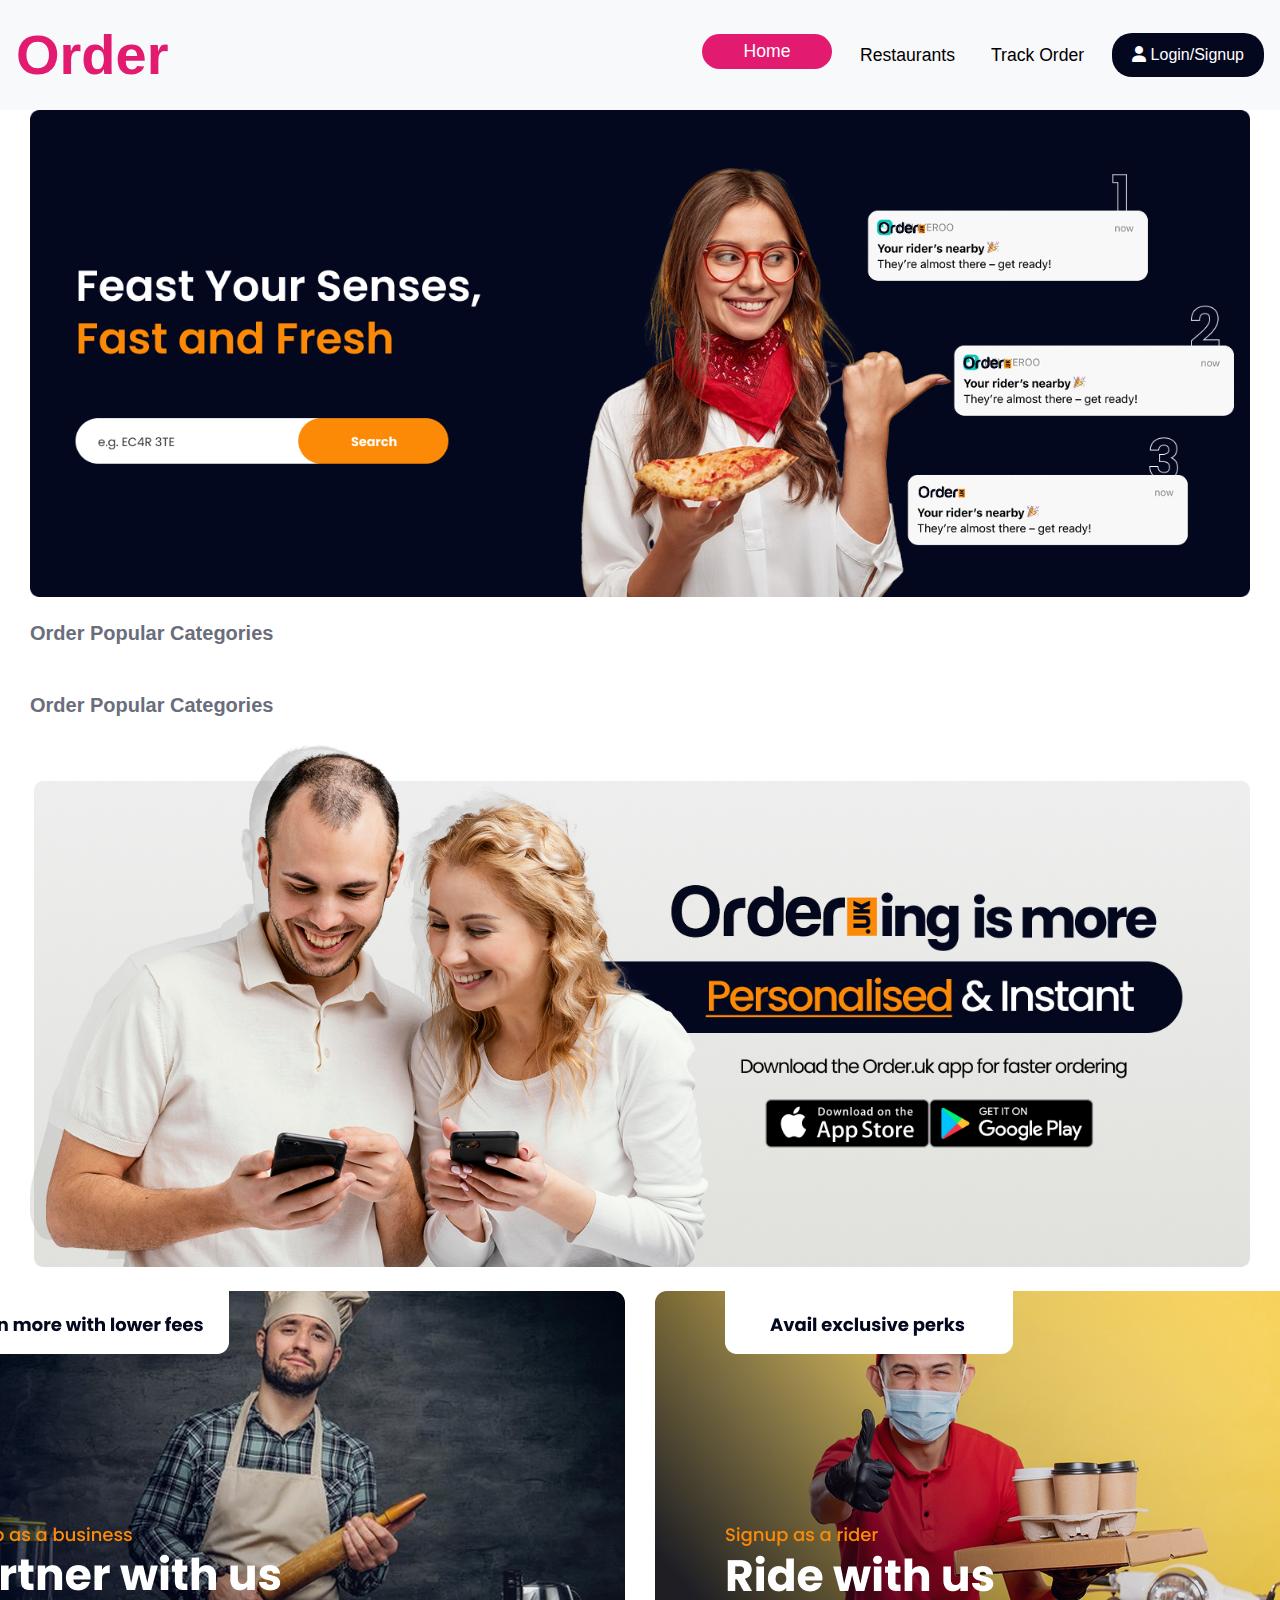
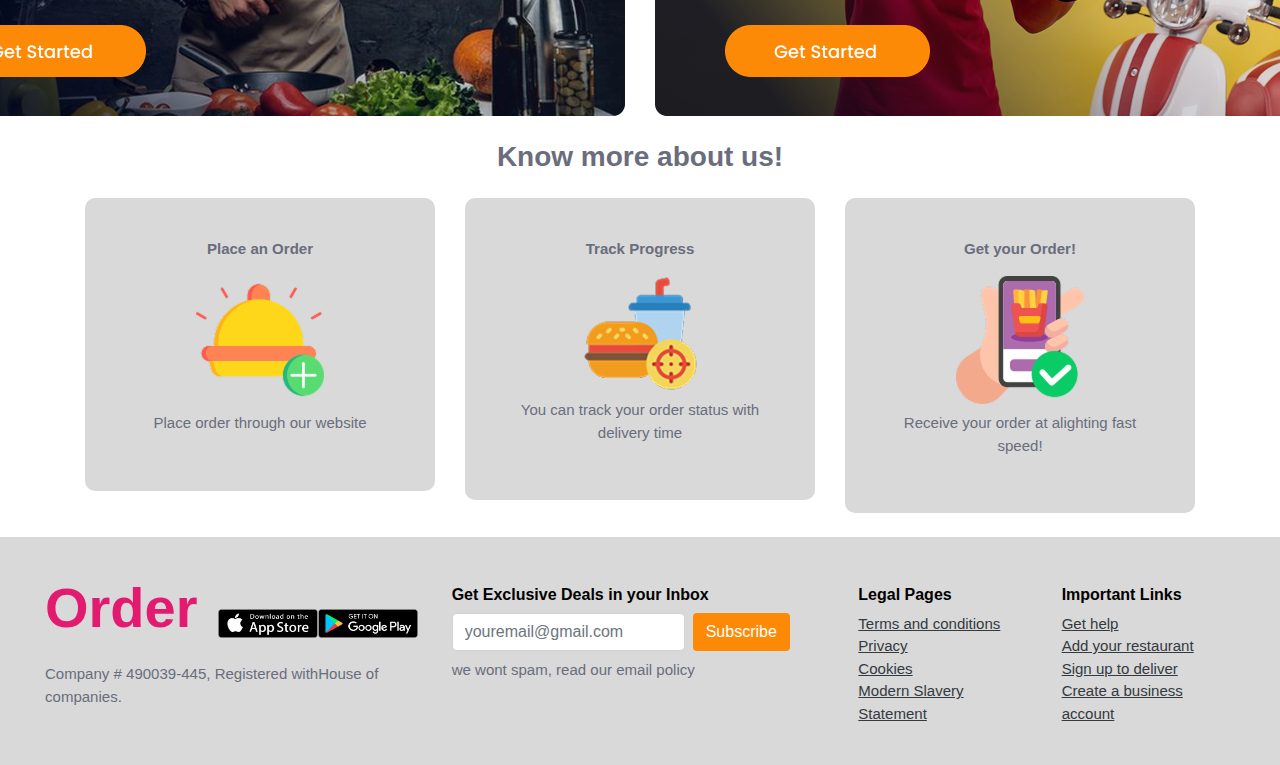
<file: index.html>
<!DOCTYPE html>
<html lang="en">
  <head>
    <meta charset="UTF-8" />
    <meta name="viewport" content="width=device-width, initial-scale=1.0" />
    <title>Order - Restaurant Delivery</title>
    <link
      rel="stylesheet"
      href="https://maxcdn.bootstrapcdn.com/bootstrap/4.5.2/css/bootstrap.min.css"
    />
    <link
      rel="stylesheet"
      href="https://cdnjs.cloudflare.com/ajax/libs/font-awesome/6.0.0-beta3/css/all.min.css"
    />
    <link rel="stylesheet" href="./style/style.css" />
  </head>
  <body>
    <nav class="navbar navbar-expand-lg bg-light fixed-top">
      <a class="navbar-brand" href="#">Order</a>
      <button
        class="navbar-toggler"
        type="button"
        data-toggle="collapse"
        data-target="#navbarNav"
        aria-controls="navbarNav"
        aria-expanded="false"
        aria-label="Toggle navigation"
      >
        <span class="navbar-toggler-icon"></span>
      </button>
      <div class="collapse navbar-collapse" id="navbarNav">
        <ul class="navbar-nav ml-auto">
          <li class="nav-item"><a class="nav-link active" href="./index.html">Home</a></li>
          <!-- <li class="nav-item"><a class="nav-link" href="#">Browse Menu</a></li> -->
          <!-- <li class="nav-item">
            <a class="nav-link" href="#">Special Offers</a>
          </li> -->
          <li class="nav-item">
            <a class="nav-link" href="./resturant.html">Restaurants</a>
          </li>
          <li class="nav-item"><a class="nav-link" href="#">Track Order</a></li>
          <!-- <li class="nav-item">
            <div class="cart-info">
              <i class="fas fa-shopping-cart"></i>
              <span class="ml-2">0 Items</span>
            </div>
          </li> -->
        </ul>
        <a class="btn btn-login" href="#">
          <i class="fas fa-user"></i> Login/Signup
        </a>
      </div>
    </nav>

    <div class="container-main mt-4">
      <div class="banner">
        <img src="./img/banner_1.png" alt="Banner" class="img-fluid" />
      </div>
      <h5 class="text-start font-weight-bold mb-4 mt-4">
        Order Popular Categories
      </h5>
      <div class="row" id="category-container"></div>
    </div>

    <div class="container-main mt-4">
      <h5 class="text-start font-weight-bold mb-4 mt-4">
        Order Popular Categories
      </h5>
      <div class="row" id="resturant-container"></div>
      <div>
        <img src="./img/orderapp.png" alt="" class="w-100 h-10" />
      </div>
      <div class="d-flex mt-4 mb-4" style="gap: 30px; justify-content: center">
        <img src="./img/busi.png" class="w-10 hover-slide-fade" alt="" />
        <img src="./img/rider.png" class="w-10 hover-slide-fade" alt="" />
      </div>
      <div class="about-head mt-4 mb-4">
        <h3 class="font-weight-bold text-center">Know more about us!</h3>
        <div class="container mt-4">
          <div class="row">
            <div class="col-12 col-md-4">
              <div class="card-about-us text-center">
                <p class="font-weight-bold">Place an Order</p>
                <img
                  src="./img/order-food.png"
                  alt="Place Order"
                  class="img-fluid mb-2"
                />
                <p>Place order through our website</p>
              </div>
            </div>
            <div class="col-12 col-md-4">
              <div class="card-about-us text-center">
                <p class="font-weight-bold">Track Progress</p>
                <img
                  src="./img/food1.png"
                  alt="Track Progress"
                  class="img-fluid mb-2"
                />
                <p>You can track your order status with delivery time</p>
              </div>
            </div>
            <div class="col-12 col-md-4">
              <div class="card-about-us text-center">
                <p class="font-weight-bold">Get your Order!</p>
                <img
                  src="./img/order_1.png"
                  alt="Get Order"
                  class="img-fluid mb-2"
                />
                <p>Receive your order at alighting fast speed!</p>
              </div>
            </div>
          </div>
        </div>
      </div>
    </div>
    <footer style="background-color: #d9d9d9" class="pt-4 pb-4">
      <div class="d-flex container-main">
        <div class="col-md-4">
          <h1 class="navbar-brand">Order</h1>
          <img src="./img//app.png" alt="" style="width: 200px" />
          <p>Company # 490039-445, Registered withHouse of companies.</p>
        </div>
        <div class="col-md-4 mt-4">
          <h6 class="font-weight-bold">Get Exclusive Deals in your Inbox</h6>
          <form class="form-inline">
            <input
              type="email"
              class="form-control mb-2 mr-2"
              placeholder="youremail@gmail.com"
              required
            />
            <button
              type="submit"
              style="background-color: #fc8a06; color: white"
              class="btn mb-2"
            >
              Subscribe
            </button>
          </form>
          <p>we wont spam, read our email policy</p>
        </div>
        <div class="col-md-2 mt-4">
          <h6 class="font-weight-bold">Legal Pages</h6>
          <ul class="list-unstyled">
            <li>
              <a href="#" class="text-dark" style="text-decoration: underline"
                >Terms and conditions</a
              >
            </li>
            <li>
              <a href="#" class="text-dark" style="text-decoration: underline"
                >Privacy</a
              >
            </li>
            <li>
              <a href="#" class="text-dark" style="text-decoration: underline"
                >Cookies</a
              >
            </li>
            <li>
              <a href="#" class="text-dark" style="text-decoration: underline"
                >Modern Slavery Statement</a
              >
            </li>
          </ul>
        </div>
        <div class="col-md-2 mt-4">
          <h6 class="font-weight-bold">Important Links</h6>
          <ul class="list-unstyled">
            <li>
              <a href="#" class="text-dark" style="text-decoration: underline"
                >Get help</a
              >
            </li>
            <li>
              <a href="#" class="text-dark" style="text-decoration: underline"
                >Add your restaurant</a
              >
            </li>
            <li>
              <a href="#" class="text-dark" style="text-decoration: underline"
                >Sign up to deliver</a
              >
            </li>
            <li>
              <a href="#" class="text-dark" style="text-decoration: underline"
                >Create a business account</a
              >
            </li>
          </ul>
        </div>
      </div>
    </footer>
    <script src="https://code.jquery.com/jquery-3.5.1.slim.min.js"></script>
    <script src="https://cdn.jsdelivr.net/npm/@popperjs/core@2.9.2/dist/umd/popper.min.js"></script>
    <script src="https://stackpath.bootstrapcdn.com/bootstrap/4.5.2/js/bootstrap.min.js"></script>
    <script src="https://code.jquery.com/jquery-3.5.1.slim.min.js"></script>
    <script src="https://cdn.jsdelivr.net/npm/@popperjs/core@2.9.2/dist/umd/popper.min.js"></script>
    <script src="https://stackpath.bootstrapcdn.com/bootstrap/4.5.2/js/bootstrap.min.js"></script>
    <script src="./script/script.js"></script>
  </body>
</html>
</file>
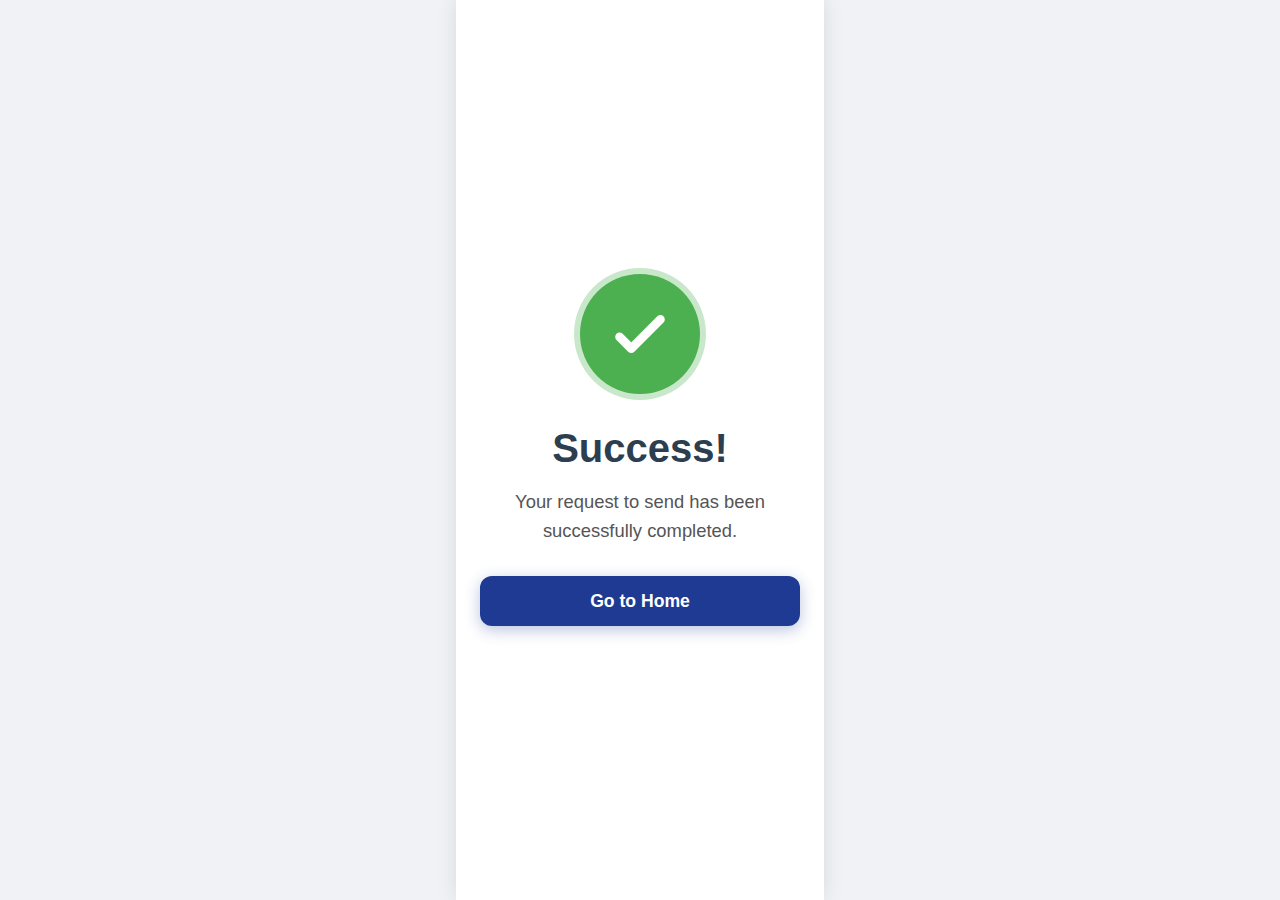
<file: success.html>
<!DOCTYPE html>
<html lang="en">
  <head>
    <meta charset="UTF-8" />
    <meta name="viewport" content="width=device-width, initial-scale=1.0" />
    <title>Transaction Success Style</title>
    <link
      href="https://cdn.jsdelivr.net/npm/bootstrap@5.3.3/dist/css/bootstrap.min.css"
      rel="stylesheet"
    />
    <style>
      body {
        font-family: "Inter", sans-serif;
        background-color: #f0f2f5;
        color: #333;
        margin: 0;
        padding: 0;
      }
      .mobile-frame {
        max-width: 420px;
        height: 100vh;
        margin: 0 auto;
        background-color: #ffffff;
        box-shadow: 0 0 20px rgba(0, 0, 0, 0.1);
        display: flex;
        flex-direction: column;
        overflow: hidden;
      }

      .container-custom {
        flex-grow: 1;
        padding: 2.5rem 1.5rem;
        text-align: center;
        display: flex;
        flex-direction: column;
        justify-content: center;
      }

      .success-checkmark-circle {
        width: 120px;
        height: 120px;
        border-radius: 50%;
        background-color: #4caf50;
        display: flex;
        align-items: center;
        justify-content: center;
        margin: 0 auto 30px;
        box-shadow: 0 0 0 6px rgba(76, 175, 80, 0.3);
        animation: pulse 1.5s infinite ease-in-out;
      }

      .success-checkmark-circle svg {
        width: 70px;
        height: 70px;
        color: white;
      }

      .success-title {
        font-weight: 700;
        font-size: 2.5rem;
        color: #2c3e50;
        margin-bottom: 15px;
      }

      .success-message {
        font-size: 1.15rem;
        color: #555;
        max-width: 320px;
        line-height: 1.6;
        margin: 0 auto 30px;
      }

      .home-button {
        background-color: #1f3a93;
        color: white;
        padding: 0.75rem 2rem;
        border-radius: 0.75rem;
        font-weight: 600;
        font-size: 1.1rem;
        border: none;
        box-shadow: 0 4px 15px rgba(31, 58, 147, 0.3);
        transition: background-color 0.3s ease, transform 0.2s ease;
      }

      .home-button:hover {
        background-color: #2a52be;
        transform: translateY(-2px);
      }

      @keyframes pulse {
        0% {
          transform: scale(1);
          box-shadow: 0 0 0 0 rgba(76, 175, 80, 0.3);
        }
        70% {
          transform: scale(1.05);
          box-shadow: 0 0 0 10px rgba(76, 175, 80, 0);
        }
        100% {
          transform: scale(1);
          box-shadow: 0 0 0 0 rgba(76, 175, 80, 0);
        }
      }
    </style>
  </head>
  <body class="d-flex align-items-center justify-content-center">
    <div class="mobile-frame d-flex flex-column">
      <div class="container-custom">
        <div class="success-checkmark-circle">
          <svg
            xmlns="http://www.w3.org/2000/svg"
            fill="none"
            viewBox="0 0 24 24"
            stroke="currentColor"
            stroke-width="3"
          >
            <path
              stroke-linecap="round"
              stroke-linejoin="round"
              d="M5 13l4 4L19 7"
            />
          </svg>
        </div>
        <h2 class="success-title">Success!</h2>
        <p  class="success-message">
          Your request to send has been successfully completed.
        </p>
        <button class="home-button" onclick="window.location.href='index.html'">
          Go to Home
        </button>
      </div>
    </div>
    <script src="https://cdn.jsdelivr.net/npm/bootstrap@5.3.3/dist/js/bootstrap.bundle.min.js"></script>
  </body>
</html>
</file>
<file: style/style.css>
:root {
    /*========== Colors ==========*/
    /* Change favorite color */
    --hue-color: 230;
    /* HSL color mode */
    --primary-color: hsl(var(--hue-color), 69%, 61%);
    --primary-color-second: hsl(var(--hue-color), 69%, 61%);
    --primary-color-lighter: hsl(var(--hue-color), 92%, 85%);
    --text-color: hsl(var(--hue-color), 8%, 45%);
    --text-color-light: hsl(var(--hue-color), 8%, 65%);
    --body-color: hsl(var(--hue-color), 60%, 99%);
    --header-height: 3rem;
}

/*========== Variables Dark theme ==========*/
body.dark-theme {
    /* HSL color mode */
    --primary-color-second: hsl(var(--hue-color), 30%, 8%);
    --text-color: hsl(var(--hue-color), 8%, 100%);
    --input-color: hsl(var(--hue-color), 29%, 16%);
    --body-color: hsl(var(--hue-color), 28%, 12%);
}

/*==================== BASE ====================*/
* {
    box-sizing: border-box;
    padding: 0;
    margin: 0;
}

html {
    scroll-behavior: smooth;
}

body {
    margin: 0 0 var(--header-height) 0;
    font-family: "Poppins", sans-serif;
    font-size: 0.94rem;
    background-color: var(--body-color);
    color: var(--text-color);
}

h1,
h2,
h3,
h4 {
    color: var(--title-color);
    font-weight: 600;
}

ul {
    list-style: none;
}

a {
    text-decoration: none;
}

img {
    max-width: 100%;
    height: auto;
}

.grid {
    display: grid;
    gap: 1.5rem;
}

.header {
    width: 100%;
    padding: 0 1rem;
    position: fixed;
    top: 0;
    bottom: 0;
    left: 0;
    z-index: 100;
    background-color: var(--body-color);
    height: max-content;
}

/*==================== NAV ====================*/
.navbar {
    background-color: #f8f9fa;
    color: black;
}

body {
    background-color: #ffffff;
}

body.dark-theme .navbar {
    background-color: #1a1919;
}

body.dark-theme {
    background-color: #1a1919;
}

body.dark-theme .navbar .nav-link {
    color: white;
}

/*==================== Dark Light Button Implementation ====================*/
.checkbox {
    display: none;
}

.switch {
    background-color: #5e5d5d;
    border-radius: 50px;
    cursor: pointer;
    display: flex;
    align-items: center;
    justify-content: space-between;
    padding: 5px;
    position: relative;
    height: 35px;
    width: 60px;
    /* Scale the size to your need */
    transform: scale(0.7);
}

.switch .ball {
    background-color: #fff;
    border-radius: 50%;
    position: absolute;
    top: 5px;
    left: 5px;
    height: 22px;
    width: 22px;
    transform: translateX(0px);
    transition: transform 0.2s linear;
}

.checkbox:checked+.switch .ball {
    transform: translateX(24px);
}

/* =================footer============================= */
/* Default light mode */
.footer {
    background-color: #d9d9d9;
    color: #212529;
}

.footer .footer-link {
    color: #212529;
    text-decoration: underline;
}

.subscribe-btn {
    background-color: #e21b70;
    color: white;
}

/* Dark mode styles */
body.dark-theme .footer {
    background-color: #1e1e1e;
    color: #f1f1f1;
}

body.dark-theme .footer-link {
    color: #f1f1f1;
}

body.dark-theme .subscribe-btn {
    background-color: #e21b70;
    color: #fff;
}

body.dark-theme .form-control {
    background-color: #333;
    color: #fff;
    border: 1px solid #555;
}

body.dark-theme .meal-card {
    box-shadow: 0 4px 12px rgba(58, 57, 57, 0.1);
    border: 1px solid #444;
    background-color: #161616;
    color: #f1f1f1;
}

body,
p,
h1,
h2,
h3,
h4,
h5,
h6,
.navbar-nav .nav-link {
    font-family: "Khmer", sans-serif !important;
}

h6 {
    color: black;
}

.restaurants-count-text {
    color: #e21b70;
}

body.dark-theme h6 {
    color: white;
}

body.dark-theme .restaurants-count-text {
    color: white;
}

body,
html {
    overflow-x: hidden;
    width: 100%;
}

.container-main {
    padding: 0px 30px 0px 30px;
    ;
}

.navbar-brand {
    font-size: 3.5rem;
    font-weight: bold;
    color: #e21b70;
}

.navbar-nav .nav-link {
    color: black;
    margin-right: 20px;
    font-size: 1.1rem;
}

.navbar-nav .nav-link:hover {
    color: #ff7f50;
}

.navbar-nav .nav-link.active {
    color: white !important;
    background-color: #e21b70;
    border-radius: 20px;
    width: 130px;
    height: 35px;

    display: flex;
    align-items: center;
    justify-content: center;
    text-align: center;
}

.banner {
    position: relative;
    /* height: 80vh; */
    overflow: hidden;
    margin-top: 110px;
}

.banner img {
    width: 100%;
    height: auto;
    /* max-height: 100%;  */
    object-fit: contain;
}

/* Media query for mobile screens */
@media (max-width: 768px) {
    .banner {
        height: auto;
    }
}

.btn-login {
    background-color: #03081F;
    color: white;
    border: none;
    border-radius: 20px;
    padding: 10px 20px;
}



.category-card {
    border: 1px solid #ddd;
    border-radius: 10px;
    box-shadow: 0 4px 8px rgba(0, 0, 0, 0.1);
    transition: transform 0.3s ease, box-shadow 0.3s ease;
    margin-bottom: 15px;

}

.category-card:hover {
    transform: translateY(-5px);
    box-shadow: 0 6px 12px rgba(0, 0, 0, 0.2);

}

.restaurant-card {
    border: 1px solid #ddd;
    border-radius: 10px;
    box-shadow: 0 4px 8px rgba(0, 0, 0, 0.1);
    transition: transform 0.3s ease, box-shadow 0.3s ease;
    /* background-color: #e21b70; */
}

.restaurant-card:hover {
    transform: translateY(-5px);
    box-shadow: 0 6px 12px rgba(0, 0, 0, 0.2);
}

.image-container {
    position: relative;
    display: flex;
    flex-direction: column;

}

.overlay-img {
    height: 150px;
    object-fit: cover;
    border-radius: 10px 10px 0px 0px;
}

.img {
    height: 150px;
    object-fit: cover;
    border-radius: 10px 10px 0px 0px;

}

.tag {
    background-color: #f8f9fa;
    border-radius: 20px;
    padding: 5px 10px;
    display: inline-block;
    margin-bottom: 15px;
}

.hover-slide-fade {
    transition: transform 0.4s ease, opacity 0.4s ease;
    transform: translateY(0);
    opacity: 1;
}

.hover-slide-fade:hover {
    transform: translateY(-10px);
    opacity: 0.9;
}

.contain-about-us {
    display: flex;
    justify-content: center;
    align-items: center;
    padding: 30px;
}

.card-about-us {
    background-color: #D9D9D9;
    border-radius: 10px;
    padding: 40px;
    text-align: center;
    transition: transform 0.3s ease, box-shadow 0.3s ease;
    cursor: pointer;
}

.card-about-us:hover {
    transform: scale(1.05);
    box-shadow: 0 12px 20px rgba(0, 0, 0, 0.2);
}



.open {
    background-color: #e21b70;
    width: 200px;
    padding: 10px;
    border-radius: 10px;

}

.cart-info {
    background-color: #28a745;
    color: white;
    padding: 10px 15px;
    border-radius: 10px;
    display: flex;
    align-items: center;
    margin-right: 15px;
    cursor: pointer;
}

.custom-card {
    border: 1px solid #007bff;
    border-radius: 10px;
    overflow: hidden;
}

.card-body {
    padding: 20px;
}

.card-title {
    font-weight: bold;
}

.card-price {
    font-size: 1.25rem;
    margin-top: 10px;
}

.card-img {
    width: 100%;
    height: auto;
}

.card-row {
    display: grid;
    grid-template-columns: repeat(auto-fit, minmax(300px, 1fr));
    gap: 20px;
}

.meal-card {
    display: flex;
    justify-content: space-between;
    align-items: center;
    border-radius: 12px;
    padding: 20px;
    min-height: 160px;
    box-shadow: 0 4px 12px rgba(0, 0, 0, 0.1);
    transition: transform 0.3s ease, box-shadow 0.3s ease, background-color 0.3s ease;
}

.distance-text {
    color: #9a9a9b;
}

body.dark-theme .distance-text {
    color: white;
}
.meal-card:hover {
    transform: scale(1.05);
    box-shadow: 0 8px 20px rgba(0, 0, 0, 0.2);
    cursor: pointer;
}
.item-name {
    color: white;
}

.item-price {
    color: #212529;
    font-size: 16px;
}
body.dark-theme .item-name {
    color: #f1f1f1;
}
body.dark-theme .item-price {
    color: white;
}
.card-lo {
    background-color: #ffffff;
    color: #212529;
    border-radius: 10px;
}

.address-text {
    color: #212529;
}

.map-container {
    border: 1px solid #ccc;
}

/* Dark mode */
body.dark-theme .card-lo {
    background-color: #2b2b2b;
    color: #f1f1f1;
}

body.dark-theme .address-text {
    color: #f1f1f1;
}

body.dark-theme .map-container {
    border: 1px solid #444;
}

.meal-info {
    flex: 1;
    padding-right: 15px;
}

.meal-info p {
    margin-bottom: 5px;
}

.img-fluids {
    width: 100%;
    height: 70%;
    object-fit: contain;
    margin-top: 50px;
}

.meal-image {
    width: 140px;
    height: 130px;
    object-fit: cover;
    border-radius: 8px;
}

.img-store {
    border-radius: 8px 8px 0 0;
    width: 100%;
    object-fit: cover;
    height: 200px;
}

.plus-icon {
    width: 30px;
    height: 30px;
    color: black;
    font-size: 20px;
    cursor: pointer;
    background: rgb(247, 239, 226);
}

.img-header {
    width: 140px;
    height: 130px;
    border-radius: 10px;
}

.tab {
    background: none;
    border: none;
    font-size: 16px;
    cursor: pointer;
    color: #007bff;
}

.tab.active {
    font-weight: bold;
    border-bottom: 2px solid #007bff;
}

.cart-content {
    text-align: center;
}

.empty-cart-img {
    width: 80px;
    /* Adjust to your image size */
    margin-bottom: 20px;
}

.empty-cart-title {
    font-size: 24px;
    margin: 10px 0;
}

.empty-cart-message {
    color: #777;
    margin-bottom: 20px;
}


.text-btn {
    display: flex;
    justify-content: space-between;
    font-weight: bold;
}

.cart-container {
    display: flex;
    flex-direction: column;
    margin-top: 100px;
    width: 40%;
    border: 1px solid #ddd;
    border-radius: 12px;
    overflow: hidden;
}

.cart-content {
    display: flex;
    flex-direction: column;
    flex: 1;
    padding: 20px;
    justify-content: space-between;
}

/* Optional styling */
.cart-header {
    display: flex;
    justify-content: center;
    gap: 1rem;
    padding: 10px;
}

.empty-cart-img {
    max-width: 100%;
    height: auto;
    margin: 0 auto;
}

.cart-total {
    margin-top: auto;
    display: flex;
    justify-content: space-between;
    font-size: 1.2rem;
    padding: 10px 0;
}

.bottom-button-wrapper {
    margin-top: auto;
    padding-top: 20px;
}

.review-button {
    width: 100%;
    padding: 12px;
    font-weight: bold;
    background-color: #2ecc71;
    color: white;
    border: none;
    border-radius: 8px;
    cursor: pointer;
}

.add_card {
    width: 140px;
    height: 140px;
    object-fit: contain;
}

.remove-btn {
    opacity: 0.5;
    transition: opacity 0.2s;
    background: transparent !important;
    border: none !important;
    padding: 0.25rem !important;
}

.remove-btn:hover {
    opacity: 1;
    color: #dc3545 !important;
}

.fade-out {
    opacity: 0;
    transform: translateX(100px);
    max-height: 0;
    padding: 0;
    margin: 0;
    overflow: hidden;
    transition: all 0.3s ease;
}

.img-detail {
    width: 100%;
    height: 350px;
    object-fit: cover;
}

.custom-modal-md {
    max-width: 600px;
}

.modal-body {
    max-height: 80vh;
    overflow-y: auto;
}

.custom-card {
    width: 100%;
    padding: 1rem;
    border: 1px solid #dee2e6;
    border-radius: 0.5rem;
    background-color: #f8f8fa;
    color: black;
}

.required-label {
    background-color: #e21b70;
    border: 1px solid #e21b70;
    border-radius: 30px;
    color: white;
    width: 15%;
    height: 25px;
    display: flex;
    align-items: center;
    justify-content: center;
    font-size: 13px;
}

input[type="radio"] {
    accent-color: #e21b70;
    width: 20px;
    height: 20px;
    cursor: pointer;
}

.btn-add {
    background-color: #e21b70;
    width: 100%;
    color: white;
    border: none;
    padding: 5px;
    border-radius: 10px;
}

.btn-add:disabled {
    background-color: grey !important;
    cursor: not-allowed;
    opacity: 0.6;
}

.review-button:disabled {
    background-color: #ccc;
    color: #888;
    cursor: not-allowed;
    border: none;
    opacity: 1;
}

.payment-container {
    text-align: center;
    margin-top: 50px;
    font-family: Arial, sans-serif;
}

.total-amount-khqr {
    font-size: 24px;
    font-weight: bold;
    color: #4CAF50;
    margin-bottom: 20px;
}

.payment-button {
    background-color: #28a745;
    color: white;
    padding: 12px 24px;
    border: none;
    border-radius: 5px;
    font-size: 16px;
    cursor: pointer;
    transition: background-color 0.3s ease;
}

.payment-button:hover {
    background-color: #218838;
}

.payment-button:active {
    background-color: #1e7e34;
}

body {
    margin: 0;
    font-family: 'Segoe UI', Tahoma, Geneva, Verdana, sans-serif;
}

.container-card {
    background-color: white;
    border-radius: 1.25rem;
    box-shadow: 0 10px 25px rgba(0, 0, 0, 0.1);
    padding: 0px;
    max-width: 300px;
    margin: 50px auto 0px;
    text-align: center;
    display: flex;
    flex-direction: column;
}

.khq-header {
    background-color: #e53935;
    /* ABA red */
    color: white;
    font-weight: bold;
    font-size: 1.25rem;
    border-top-left-radius: 22px;
    border-top-right-radius: 22px;
    padding: 0.60rem 0;
    position: relative;
}

.khq-header::after {
    content: "";
    position: absolute;
    right: 0;
    top: 0;
    width: 0;
    height: 0;
    border-top: 70px solid #e53935;
    border-left: 70px solid transparent;
    border-top-right-radius: 22px;

}

.account-info {
    padding: 0.75rem 0 0.25rem;
    font-weight: 500;
    text-align: start;


}

.amount {
    font-size: 25px;
    font-weight: bold;
    text-align: start;
    margin-top: 10px;
    color: black;
    padding: 0px 20px;
}

.qr-code {
    width: 100%;
    display: flex;
}

canvas#qrCanvas {
    width: 100%;
    height: auto;
    max-width: 300px;
    border-radius: 0.75rem;
    box-shadow: 0 2px 4px rgba(0, 0, 0, 0.05);
    padding: 0px 20px;
}
.qr-note {
    font-size: 0.85rem;
    color: #555;
    margin-top: 0.5rem;
}
.btn-primary {
    background-color: #4f46e5;
    color: white;
    padding: 0.75rem 1.5rem;
    border-radius: 0.5rem;
    font-weight: 600;
    transition: background-color 0.2s ease-in-out;
    box-shadow: 0 4px 6px rgba(0, 0, 0, 0.1);
}
.btn-primary:hover {
    background-color: #4338ca;
}
.form-label-buttons .btn {
    margin-right: 0.5rem;
    margin-bottom: 0.5rem;
}
.map-placeholder {
    height: 150px;
    background-color: #e9ecef;
    display: flex;
    align-items: center;
    justify-content: center;
    font-size: 1rem;
    color: #6c757d;
}
.toggle-switch {
    display: flex;
    align-items: center;
    gap: 0.5rem;
}
@media (max-width: 768px) {
    .con-block {
        display: block !important;
    }
    .cart-container {
        width: 100%;
        margin-top: 20px;
    }
}
.discount-badge {
    background-color: #e6007e;
    color: white;
    font-size: 0.75rem;     
    font-weight: bold;
    border-radius: 999px;
    padding: 2px 8px;
    display: inline-flex;
    align-items: center;
    gap: 4px;
}


.order-history-container {
    max-width: 800px;
    margin: 0 auto;
}

.order-card {
    border-radius: 8px;
    box-shadow: 0 4px 8px rgba(0, 0, 0, 0.1);
    transition: transform 0.3s ease, box-shadow 0.3s ease;
    padding: 20px;
    margin-bottom: 20px;
    transition: transform 0.2s;
}

body.dark-theme .order-card {
    background-color: #2b2b2b;
    color: #f1f1f1;
    box-shadow: 0 4px 8px rgba(255, 255, 255, 0.05);
}

.order-card:hover {
    transform: scale(1.01);
}

.order-card h4 {
    margin: 0 0 10px;
    color: #007BFF;
}

.order-card ul {
    list-style-type: disc;
    padding-left: 20px;
    margin: 10px 0;
}

.order-card li {
    margin-bottom: 5px;
}

.order-total {
    font-weight: bold;
    margin-top: 10px;
    color: #28a745;
}

#loadingOverlay {
    display: none;
    position: fixed;
    top: 0;
    left: 0;
    width: 100vw;
    height: 100vh;
    background: rgba(255, 255, 255, 0.85);
    z-index: 9999;
    justify-content: center;
    align-items: center;
    flex-direction: column;
}
.spinner {
    border: 6px solid #f3f3f3;
    border-top: 6px solid #e21b70;
    border-radius: 50%;
    width: 50px;
    height: 50px;
    animation: spin 1s linear infinite;
    margin-bottom: 15px;
}
@keyframes spin {
    0% {
        transform: rotate(0deg);
    }

    100% {
        transform: rotate(360deg);
    }
}

.divider {
    border-top: 1px dashed #e0e0e0;
    /* margin: 10px 0;  */
    padding: 0px 20px;
}

.qr-code {
    margin: 20px 0;
}

.qr-note {
    font-size: 14px;
    color: #555;
}

input[type="radio"]:checked {
    background-color: #e21b70 !important;
    border-color: #e21b70 !important;
}.empty-state-message {
  text-align: center;
  padding: 60px 20px;
  border-radius: 12px;
  margin: 40px auto; 
  color: #555;
  max-width: 600px;
}


.empty-state-message p {
  font-size: 1.1em;
  line-height: 1.6;
  margin-bottom: 10px;
  color: #555;
}

body.dark-theme .empty-state-message p {
  color: #f1f1f1;
}

.empty-state-message h2 {
    margin-top: 20px;
  font-size: 1.8em;
  color: #333;
  margin-bottom: 15px;
}

body.dark-theme .empty-state-message h2 {
  color: #f1f1f1;
}
.empty-state-message p {
  font-size: 1.1em;
  line-height: 1.6;
  margin-bottom: 10px;
}
</file>
